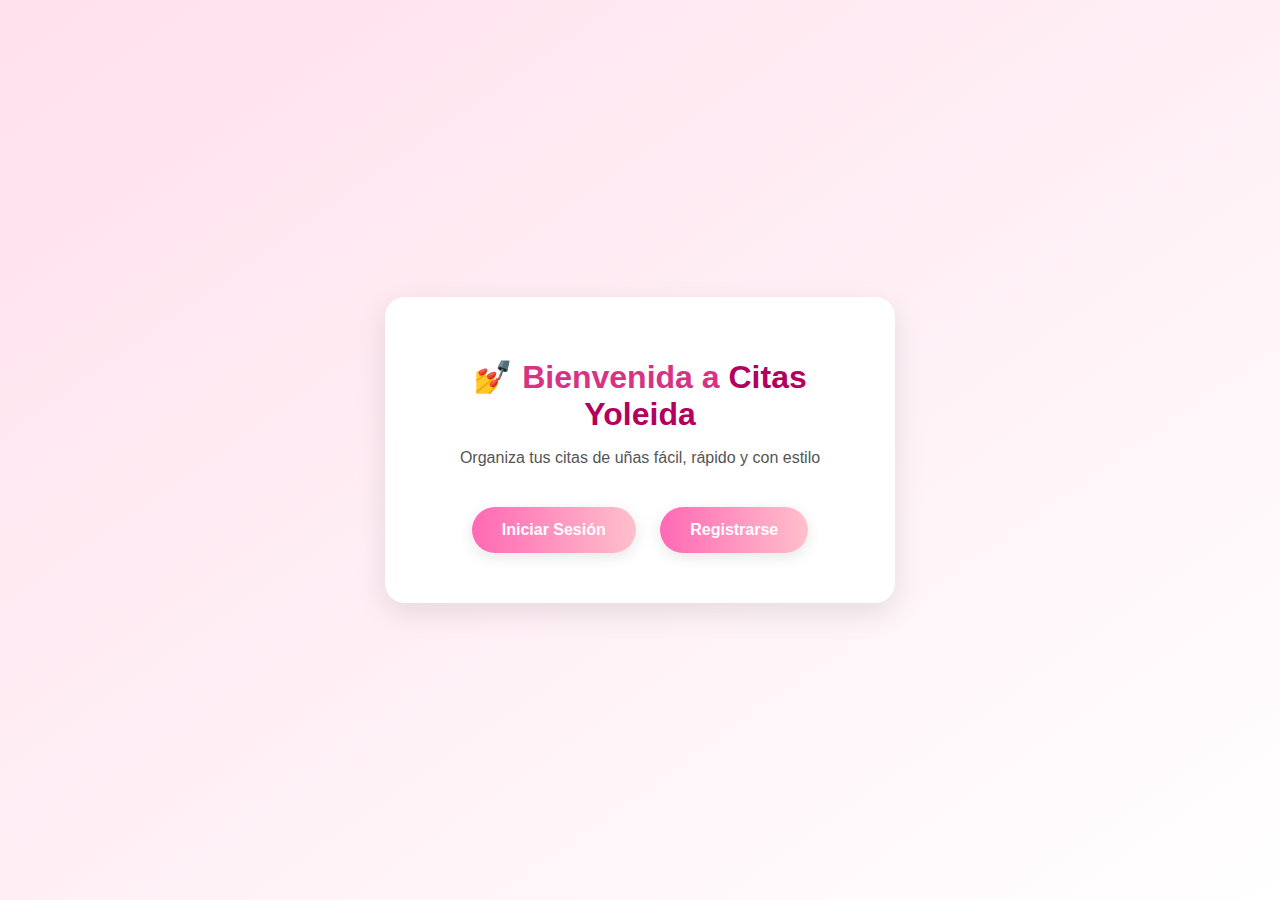
<file: templates/index.html>
<!DOCTYPE html>
<html lang="es">
<head>
    <meta charset="UTF-8">
    <title>Citas Yoleida</title>
    <meta name="viewport" content="width=device-width, initial-scale=1">
    <link rel="stylesheet" href="/static/css/style.css">
</head>
<body class="inicio-body">
    <div class="inicio-box">
        <h1 class="inicio-titulo">💅 Bienvenida a <span class="marca">Citas Yoleida</span></h1>
        <p class="inicio-subtitulo">Organiza tus citas de uñas fácil, rápido y con estilo</p>
        <div class="inicio-botones">
            <a href="/login" class="btn-inicio">Iniciar Sesión</a>
            <a href="/registro" class="btn-inicio">Registrarse</a>
        </div>
    </div>
</body>
</html>
</file>
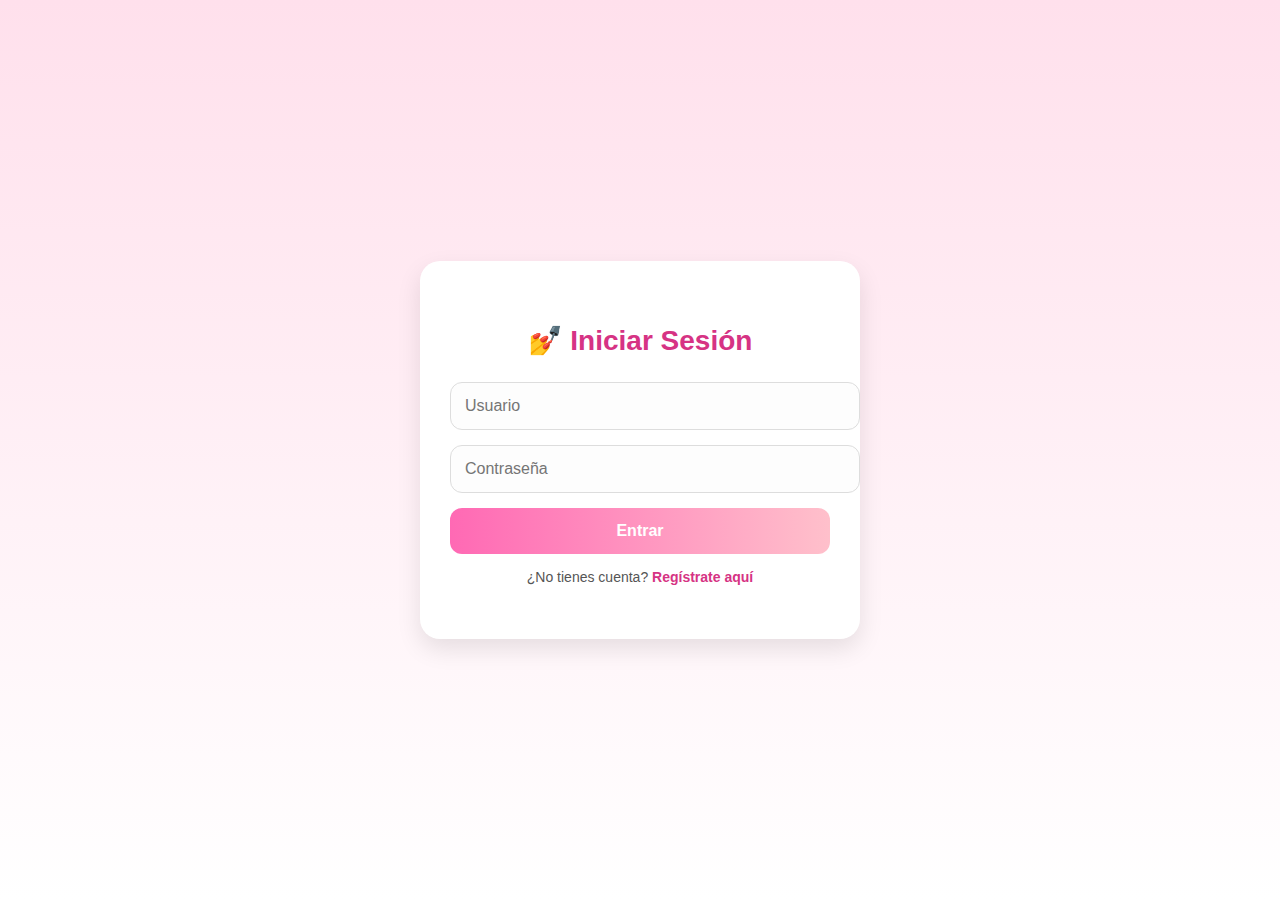
<file: templates/login.html>
<!DOCTYPE html>
<html lang="es">
<head>
  <meta charset="UTF-8">
  <title>Iniciar Sesión - Citas Yoleida</title>
  <meta name="viewport" content="width=device-width, initial-scale=1">
  <link rel="stylesheet" href="/static/css/style.css">
</head>
<body class="auth-body">
  <div class="login-box">
    <h2 class="auth-title">💅 Iniciar Sesión</h2>
    <form action="/login" method="POST" class="auth-form">
      <input type="text" name="usuario" placeholder="Usuario" required>
      <input type="password" name="contrasena" placeholder="Contraseña" required>
      <button type="submit">Entrar</button>
    </form>
    <p class="auth-link">¿No tienes cuenta? <a href="/registro">Regístrate aquí</a></p>
  </div>
</body>
</html>
</file>
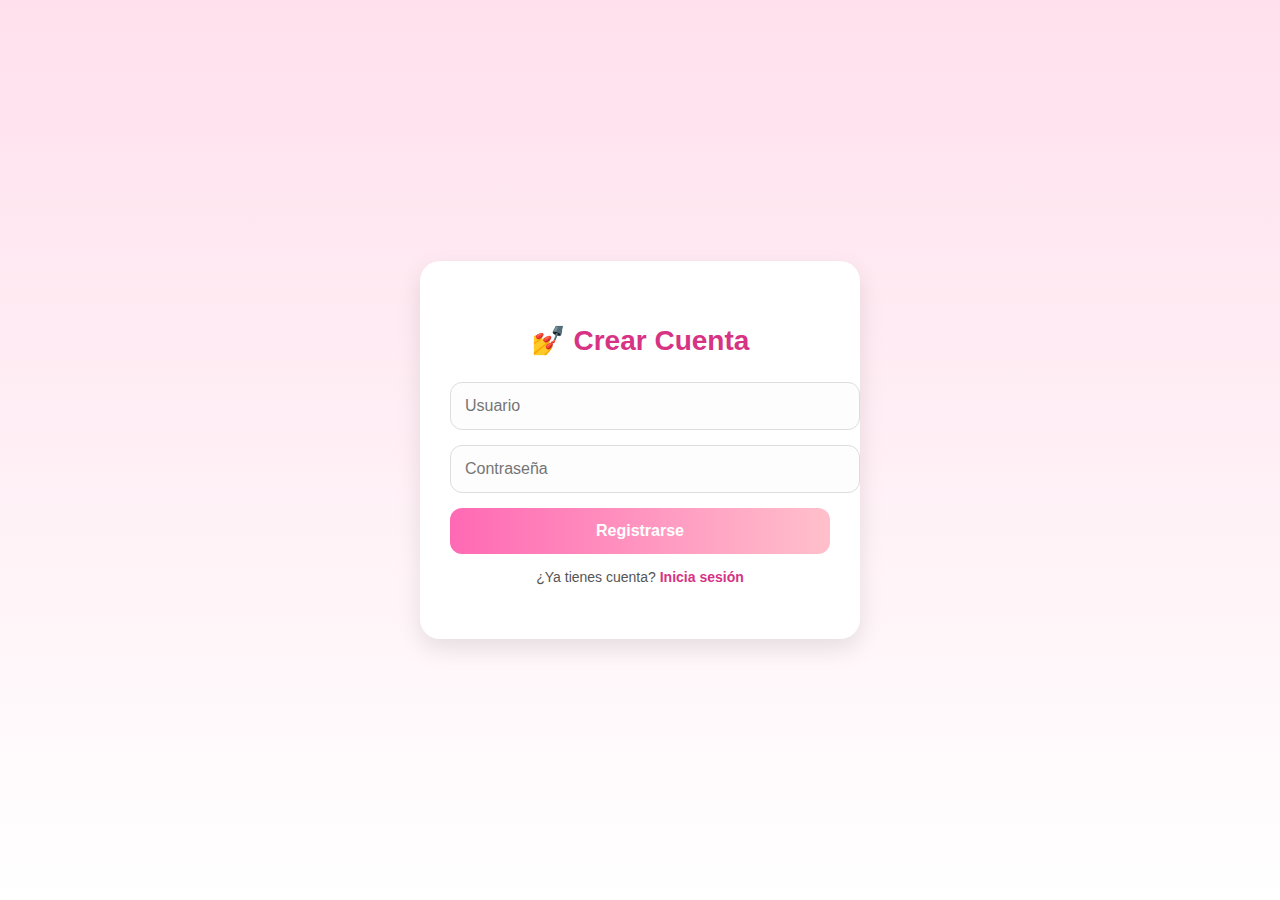
<file: templates/register.html>
<!DOCTYPE html>
<html lang="es">
<head>
  <meta charset="UTF-8">
  <title>Registrarse - Citas Yoleida</title>
  <meta name="viewport" content="width=device-width, initial-scale=1">
  <link rel="stylesheet" href="/static/css/style.css">
</head>
<body class="auth-body">
  <div class="login-box">
    <h2 class="auth-title">💅 Crear Cuenta</h2>
    <form action="/registro" method="POST" class="auth-form">
      <input type="text" name="usuario" placeholder="Usuario" required>
      <input type="password" name="contrasena" placeholder="Contraseña" required>
      <button type="submit">Registrarse</button>
    </form>
    <p class="auth-link">¿Ya tienes cuenta? <a href="/login">Inicia sesión</a></p>
  </div>
</body>
</html>
</file>
<file: static/css/style.css>
/* --- FORMULARIOS MODERNOS --- */
body.auth-body {
    background: linear-gradient(to bottom, #ffe0ec, #fff);
    display: flex;
    align-items: center;
    justify-content: center;
    min-height: 100vh;
    font-family: 'Segoe UI', sans-serif;
    margin: 0;
}

.login-box {
    background: white;
    padding: 40px 30px;
    border-radius: 20px;
    box-shadow: 0 10px 25px rgba(0,0,0,0.1);
    width: 100%;
    max-width: 380px;
    text-align: center;
}

.auth-title {
    font-size: 28px;
    margin-bottom: 25px;
    color: #d63384;
}

.auth-form input {
    width: 100%;
    padding: 14px;
    margin-bottom: 15px;
    border: 1px solid #ddd;
    border-radius: 12px;
    font-size: 16px;
    background: #fdfdfd;
    transition: 0.2s;
}

.auth-form input:focus {
    border-color: #d63384;
    outline: none;
}

.auth-form button {
    width: 100%;
    padding: 14px;
    background: linear-gradient(to right, #ff69b4, #ffc0cb);
    border: none;
    border-radius: 12px;
    color: white;
    font-size: 16px;
    font-weight: bold;
    cursor: pointer;
    transition: 0.3s;
}

.auth-form button:hover {
    background: linear-gradient(to right, #ff1493, #ffa6c9);
}

.auth-link {
    margin-top: 15px;
    font-size: 14px;
    color: #555;
}

.auth-link a {
    color: #d63384;
    font-weight: bold;
    text-decoration: none;
}

/* --- INICIO BONITO --- */
body.inicio-body {
    background: linear-gradient(to bottom right, #ffe0ec, #fff);
    display: flex;
    justify-content: center;
    align-items: center;
    min-height: 100vh;
    font-family: 'Segoe UI', sans-serif;
    margin: 0;
}

.inicio-box {
    text-align: center;
    padding: 40px 30px;
    background: white;
    border-radius: 20px;
    box-shadow: 0 10px 30px rgba(0,0,0,0.1);
    max-width: 450px;
    width: 90%;
}

.inicio-titulo {
    font-size: 32px;
    color: #d63384;
    margin-bottom: 10px;
}

.marca {
    color: #b3005f;
    font-weight: bold;
}

.inicio-subtitulo {
    font-size: 16px;
    color: #555;
    margin-bottom: 30px;
}

.inicio-botones .btn-inicio {
    display: inline-block;
    margin: 10px;
    padding: 14px 30px;
    font-size: 16px;
    border-radius: 30px;
    background: linear-gradient(to right, #ff69b4, #ffc0cb);
    color: white;
    text-decoration: none;
    font-weight: bold;
    box-shadow: 0 4px 15px rgba(0,0,0,0.1);
    transition: all 0.3s ease;
}

.inicio-botones .btn-inicio:hover {
    background: linear-gradient(to right, #ff1493, #ffa6c9);
    transform: scale(1.05);
}

/* --- PANEL ADMIN --- */
body.admin-body {
    background: #fff0f5;
    font-family: 'Segoe UI', sans-serif;
    margin: 0;
    padding: 30px;
}

.admin-container {
    background: white;
    border-radius: 20px;
    max-width: 1000px;
    margin: auto;
    padding: 30px;
    box-shadow: 0 10px 30px rgba(0,0,0,0.1);
}

.admin-title {
    text-align: center;
    color: #d63384;
    margin-bottom: 20px;
    font-size: 28px;
}

.admin-subtitle {
    color: #b3005f;
    margin-top: 30px;
    margin-bottom: 10px;
}

.admin-table {
    width: 100%;
    border-collapse: collapse;
    margin-bottom: 30px;
}

.admin-table th, .admin-table td {
    padding: 12px 10px;
    border: 1px solid #eee;
    text-align: center;
    font-size: 15px;
}

.estado {
    padding: 6px 12px;
    border-radius: 12px;
    color: white;
    font-weight: bold;
    display: inline-block;
}

.estado.pendiente {
    background: #ffc107;
}

.estado.aceptada {
    background: #28a745;
}

.estado.cancelada {
    background: #dc3545;
}

.btn {
    text-decoration: none;
    padding: 8px 14px;
    border-radius: 10px;
    color: white;
    font-weight: bold;
    font-size: 14px;
    margin: 0 4px;
    display: inline-block;
    transition: 0.3s;
}

.btn.verde {
    background: #28a745;
}

.btn.amarillo {
    background: #ffc107;
    color: #000;
}

.btn.rojo {
    background: #dc3545;
}

/* --- RESPONSIVE PARA CELULARES --- */
@media (max-width: 768px) {
    .admin-container, .inicio-box, .login-box {
        padding: 20px;
        border-radius: 12px;
        box-shadow: none;
    }

    .admin-title, .auth-title, .inicio-titulo {
        font-size: 22px;
    }

    .admin-table th, .admin-table td {
        font-size: 13px;
        padding: 8px;
    }

    .btn {
        padding: 6px 10px;
        font-size: 12px;
        margin: 2px;
    }

    .inicio-botones .btn-inicio {
        padding: 12px 20px;
        font-size: 14px;
    }

    .auth-form input, .auth-form button {
        font-size: 14px;
        padding: 12px;
    }
}
</file>
